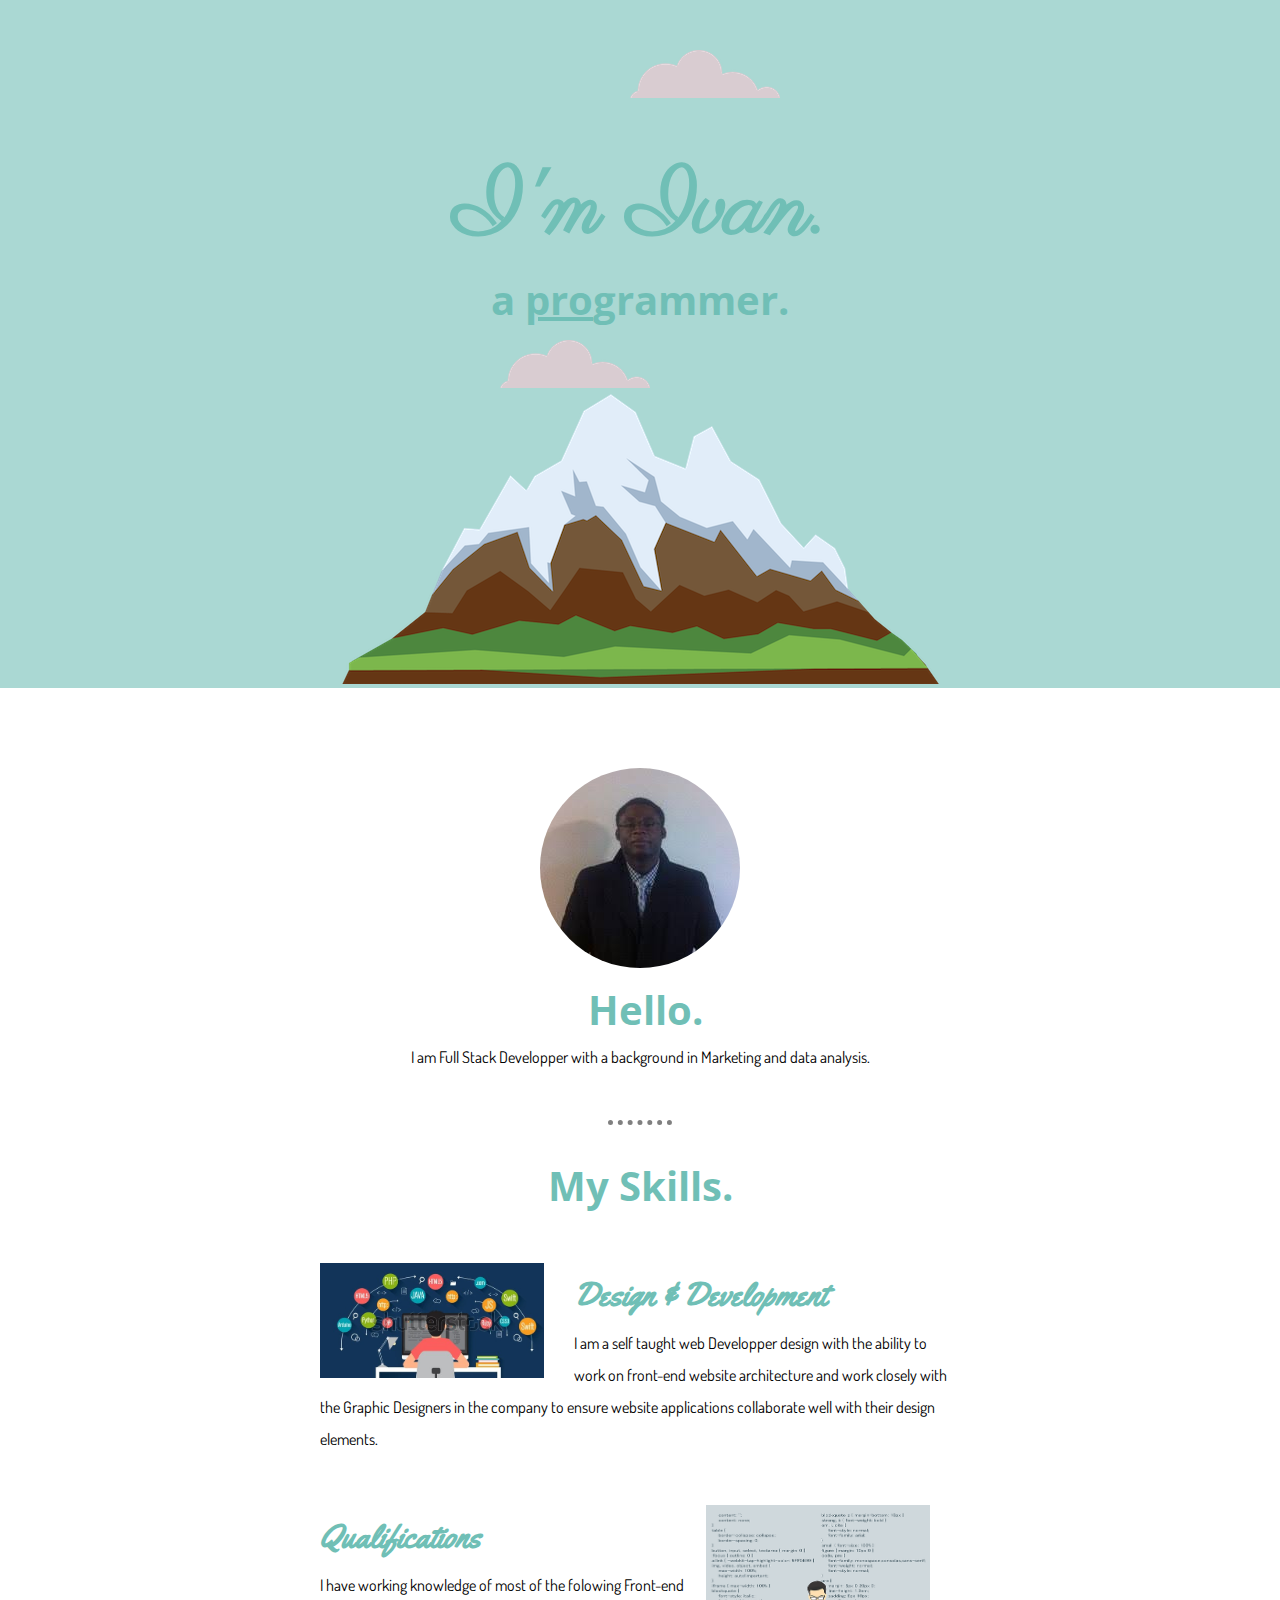
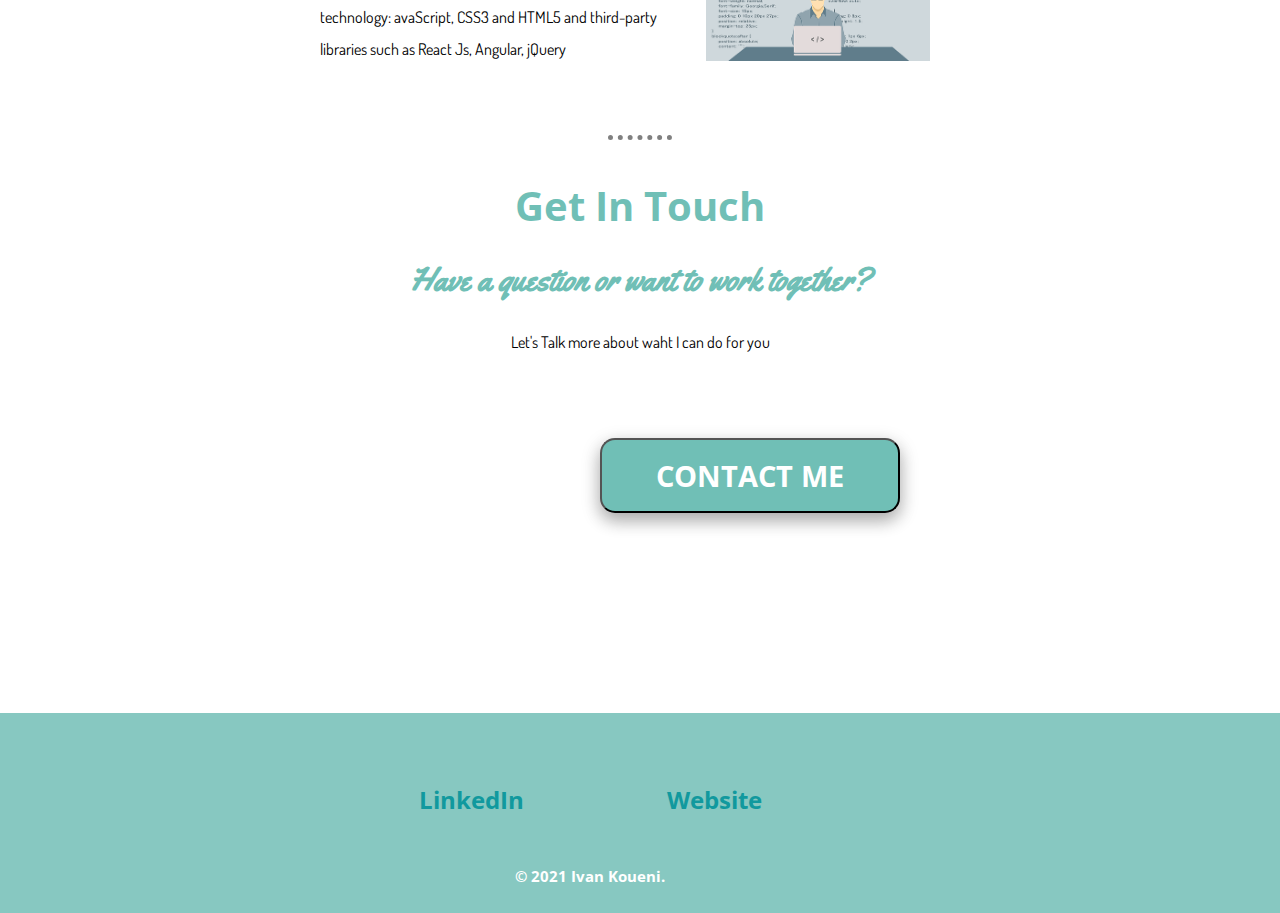
<file: index.html>
<!DOCTYPE html>
<html lang="en" dir="ltr">

<head>
  <meta charset="utf-8">
  <title> Ivan Koueni</title>
  <link rel="stylesheet" href="CSS\styles.css">
  <link rel="icon" href="favicon.ico">
  <link rel="preconnect" href="https://fonts.gstatic.com">
  <link href="https://fonts.googleapis.com/css2?family=Dosis:wght@200&family=Merriweather:wght@300&family=Open+Sans:wght@300&family=Yellowtail&display=swap" rel="stylesheet">
  <link rel="preconnect" href="https://fonts.gstatic.com">
  <link href="https://fonts.googleapis.com/css2?family=Berkshire+Swash&family=Parisienne&family=Pathway+Gothic+One&display=swap" rel="stylesheet">
</head>

<body>
  <div class="top-container">
    <img class="top-cloud" src="images\cloud.png" alt="cloud-img">
    <h1>I'm Ivan.</h1>
    <h2>a <span class="pro">pro</span>grammer.</h2>
    <img class="bottom-cloud" src="images\cloud.png" alt="cloud-img">
    <img src="images\mountain.png" alt="mountain-img">
  </div>
  <div class="middle-container">
    <div class="profile">
      <img class="Professional_pic" src="images\professional pic.jpg" alt="Ivan's Profile">
      <h2 class="greetings">Hello.</h2>
      <p>I am Full Stack Developper with a background in Marketing and data analysis.</p>
    </div>
    <hr class="First_ruler">
    <div class="skills">
      <h2>My Skills.</h2>
      <div class="skill-row">
        <img class="Programming-img" src="images\programming-banner-coding-best-languages-Ivan.jpg" alt="Programming-skills">
        <h3>Design & Development</h3>
        <p>I am a self taught web Developper design with the ability to work on front-end website architecture and work closely with the Graphic Designers in the company to ensure website applications collaborate well with their design elements. </p>
      </div>
      <div class="skill-row">
        <img class="Programmer-img" src="images\programmer-1653351__340.jpg" alt="Programmer">
        <h3>Qualifications</h3>
        <p>I have working knowledge of most of the folowing Front-end technology: avaScript, CSS3 and HTML5 and third-party libraries such as React Js, Angular, jQuery </p>
      </div>
    </div>
    <hr class="Second_ruler">
    <div class="contact-me">
      <!hr class="contact-line">
      <h2 class="contact_title">Get In Touch</h2>
      <h3 class="contact_desc"> Have a question or want to work together?</h3>
      <p class="contact_par">Let's Talk more about waht I can do for you</p>
    </div>
  </div>
  <form>
  <input class="Contact-btn" type="button" value="CONTACT ME" onclick="window.location.href='mailto:me@example.com'" />
  </form>


  <div class="bottom-container">
    <a class="footer-link" href="https://www.linkedin.com/in/ivan-koueni-18643656/">LinkedIn</a>
    <a class="footer-link-web" href="C:\Users\tosal\OneDrive\Documents\Web Development\HTML Personal File\index.html">Website</a>
    <br>
    <br>
    <p class="bottom-sig">© 2021 Ivan Koueni.</p>
  </div>


</body>

</html>
</file>
